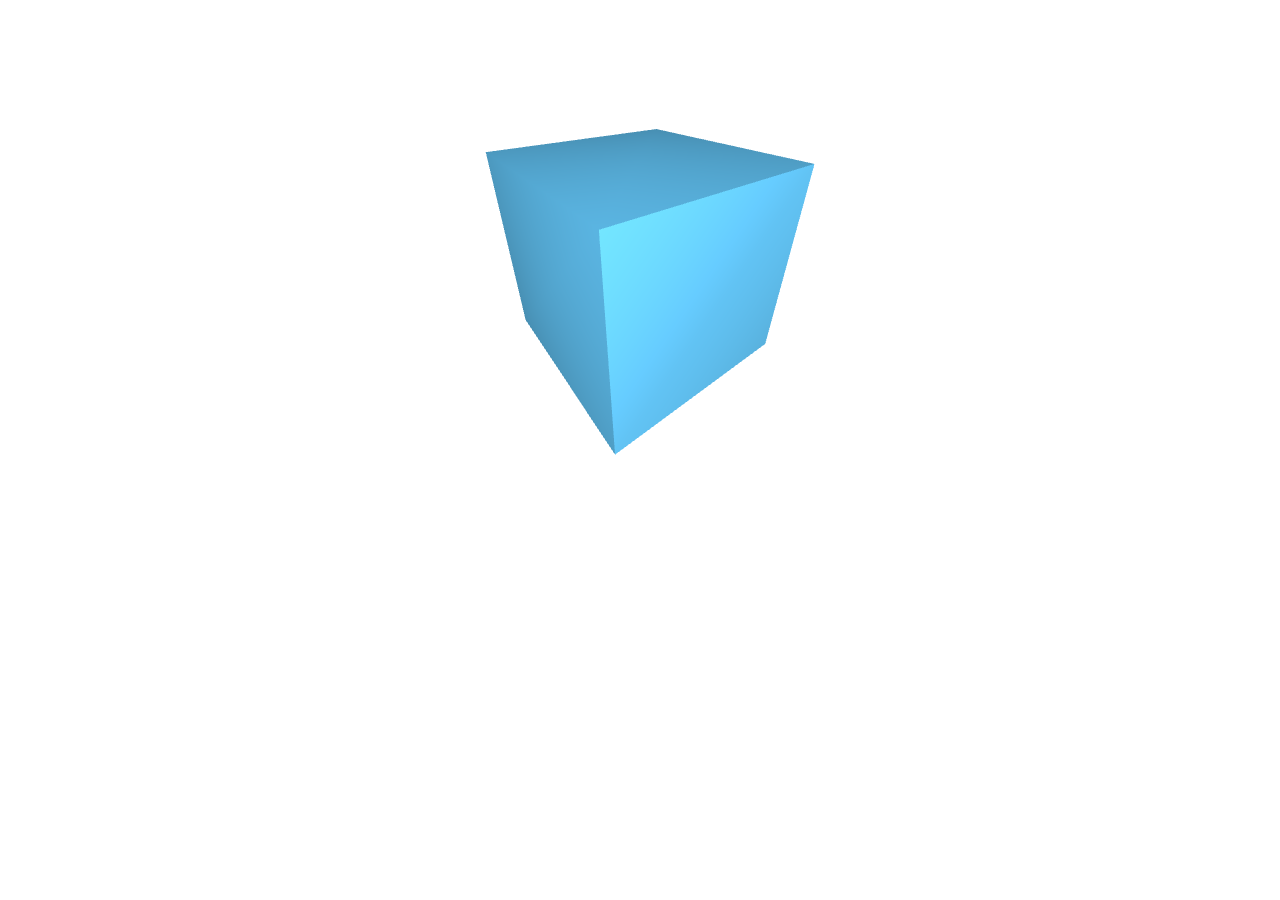
<file: index.html>
<!DOCTYPE html>
<html>
	<head>
		<meta charset=utf-8>
		<title>Threejs starter</title>
		<link rel="stylesheet" type="text/css" href="css/style.css">
	</head>
	<body>
		<div class="box">
			<div id="container"></div>
		</div>
		<script src="js/three.js"></script>
		<script src="js/OrbitControls.js"></script>
		<script src="js/script.js"></script>
		<script src="js/iframeResizer.contentWindow.js"></script>
	</body>
</html>
</file>
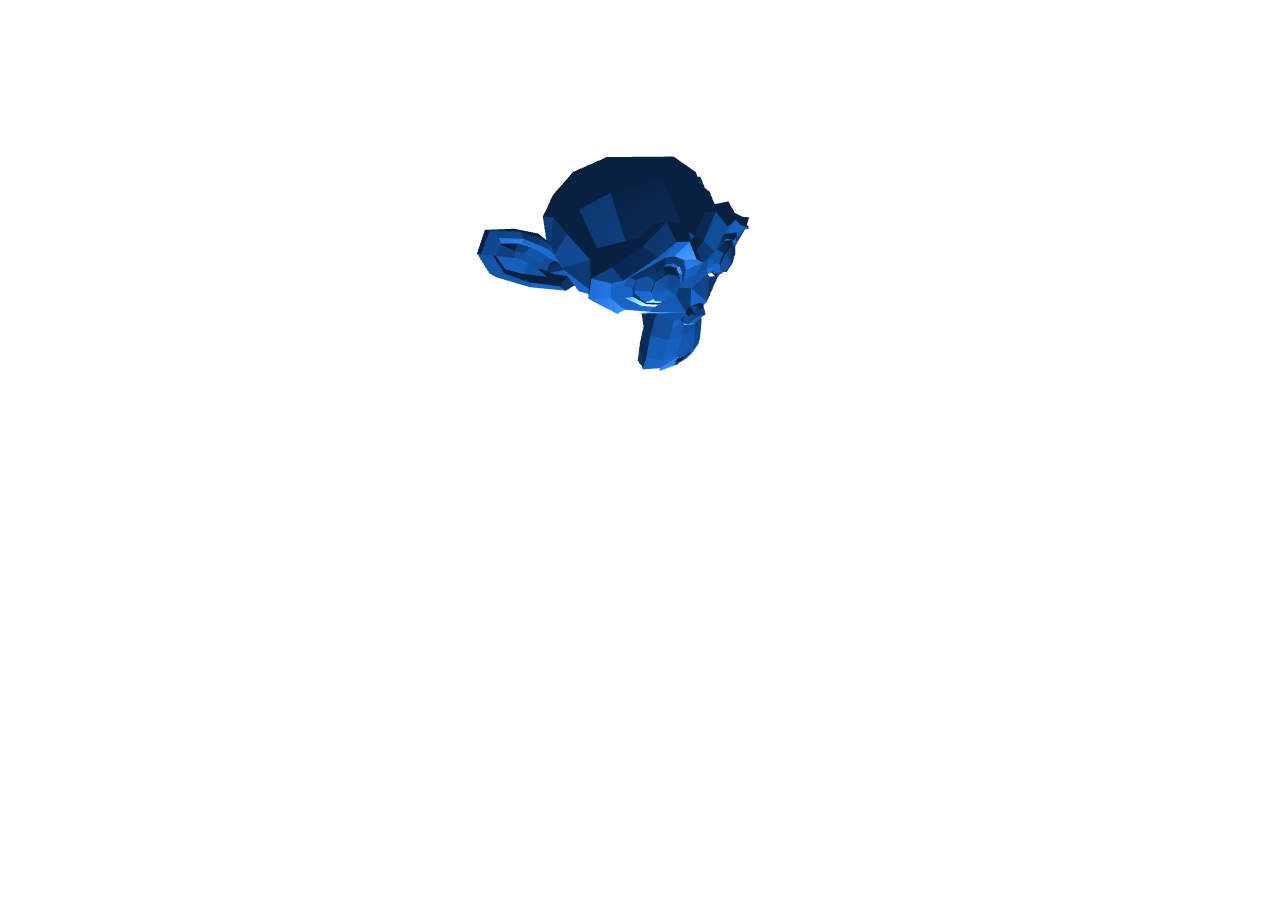
<file: mesh-loading/index.html>
<!DOCTYPE html>
<html>
	<head>
		<meta charset=utf-8>
		<title>Mesh loading</title>
		<link rel="stylesheet" type="text/css" href="css/style.css">
	</head>
	<body>
      
		<div class="box">
			<div id="container"></div>
		</div>
      
		<script src="js/three.js"></script>
		<script src="js/OrbitControls.js"></script>
		<script src="js/script.js"></script>
		<script src="js/iframeResizer.contentWindow.js"></script>
	</body>
</html>
</file>
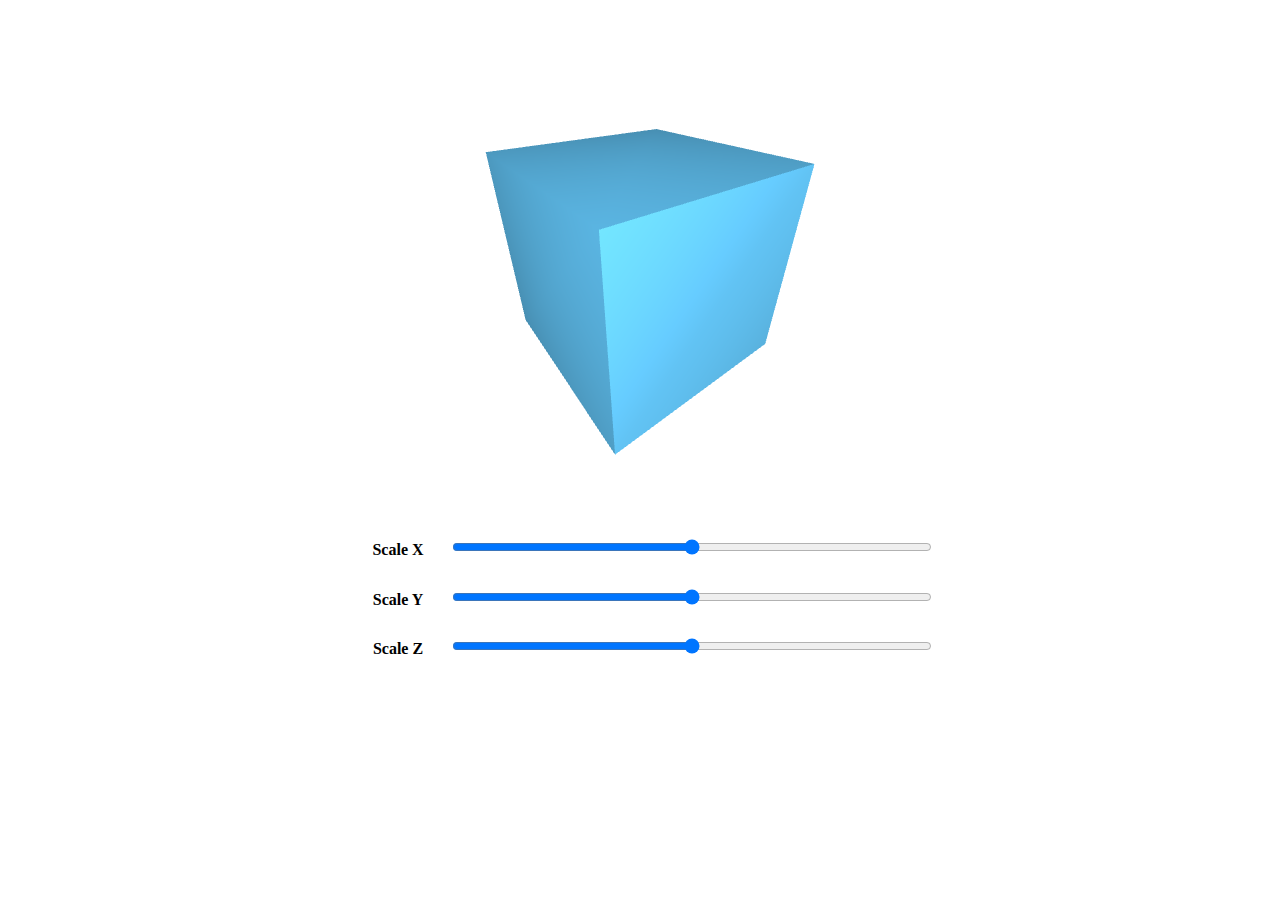
<file: slider-interaction/index.html>
<!DOCTYPE html>
<html>
	<head>
		<meta charset=utf-8>
		<title>Slider interaction</title>
		<link rel="stylesheet" type="text/css" href="css/style.css">
	</head>
	<body>
      
		<div class="box">
			<div id="container"></div>
		</div>
      
        <div id="sliders">
          
<!--          Each slider needs a unique id and a defined range. -->
          
          <div>
		    <div id="labelContainer">
          		<h4 id="inputLabel">Scale X</h4>
		    </div>
          	<input type="range" id="cubeX" min="0" max="2" step=".01"/>
          </div>
          
          <div>
		    <div id="labelContainer">
          		<h4 id="inputLabel">Scale Y</h4>
		    </div>
          	<input type="range" id="cubeY" min="0" max="2" step=".01"/>
          </div>
          
          <div>
		    <div id="labelContainer">
          		<h4 id="inputLabel">Scale Z</h4>
		    </div>
          	<input type="range" id="cubeZ" min="0" max="2" step=".01"/>
          </div>
          
        </div>
      
		<script src="js/three.js"></script>
		<script src="js/OrbitControls.js"></script>
		<script src="js/script.js"></script>
		<script src="js/iframeResizer.contentWindow.js"></script>
	</body>
</html>
</file>
<file: css/style.css>
/* Threejs renderer container */

.box {
  position: relative;
  width: 60%;
  max-width: 500px;
  margin: 0 auto;
}

.box:before{
  content: "";
  display: block;
  padding-top: 100%; 	/* ratio of 1:1 */
}

#container {
  top: 0;
  left: 0;
  bottom: 0;
  right: 0;
  position: absolute;
  margin: 0 auto;
}
</file>
<file: mesh-loading/css/style.css>
/* Threejs renderer container */

.box {
  position: relative;
  width: 60%;
  max-width: 500px;
  margin: 0 auto;
}

.box:before{
  content: "";
  display: block;
  padding-top: 100%; 	/* ratio of 1:1 */
}

#container {
  top: 0;
  left: 0;
  bottom: 0;
  right: 0;
  position: absolute;
  margin: 0 auto;
}
</file>
<file: slider-interaction/css/style.css>
/* Threejs renderer container */

.box {
  position: relative;
  width: 60%;
  max-width: 500px;
  margin: 0 auto;
}

.box:before{
  content: "";
  display: block;
  padding-top: 100%; 	/* ratio of 1:1 */
}

#container {
  top: 0;
  left: 0;
  bottom: 0;
  right: 0;
  position: absolute;
  margin: 0 auto;
}

/* Input sliders */

#sliders {
  width: 80%;
  max-width:600px;
  margin:10px auto;
  text-align: center;
  padding-top: 0px;
}

input {
  width: 80%;
  margin: 0 auto;
}

#labelContainer {
  width: 100px;
  text-align: center;
  display: inline-block;
  margin-bottom: -15px;
}

#inputLabel {
  padding: 2px 12px;
}
</file>
